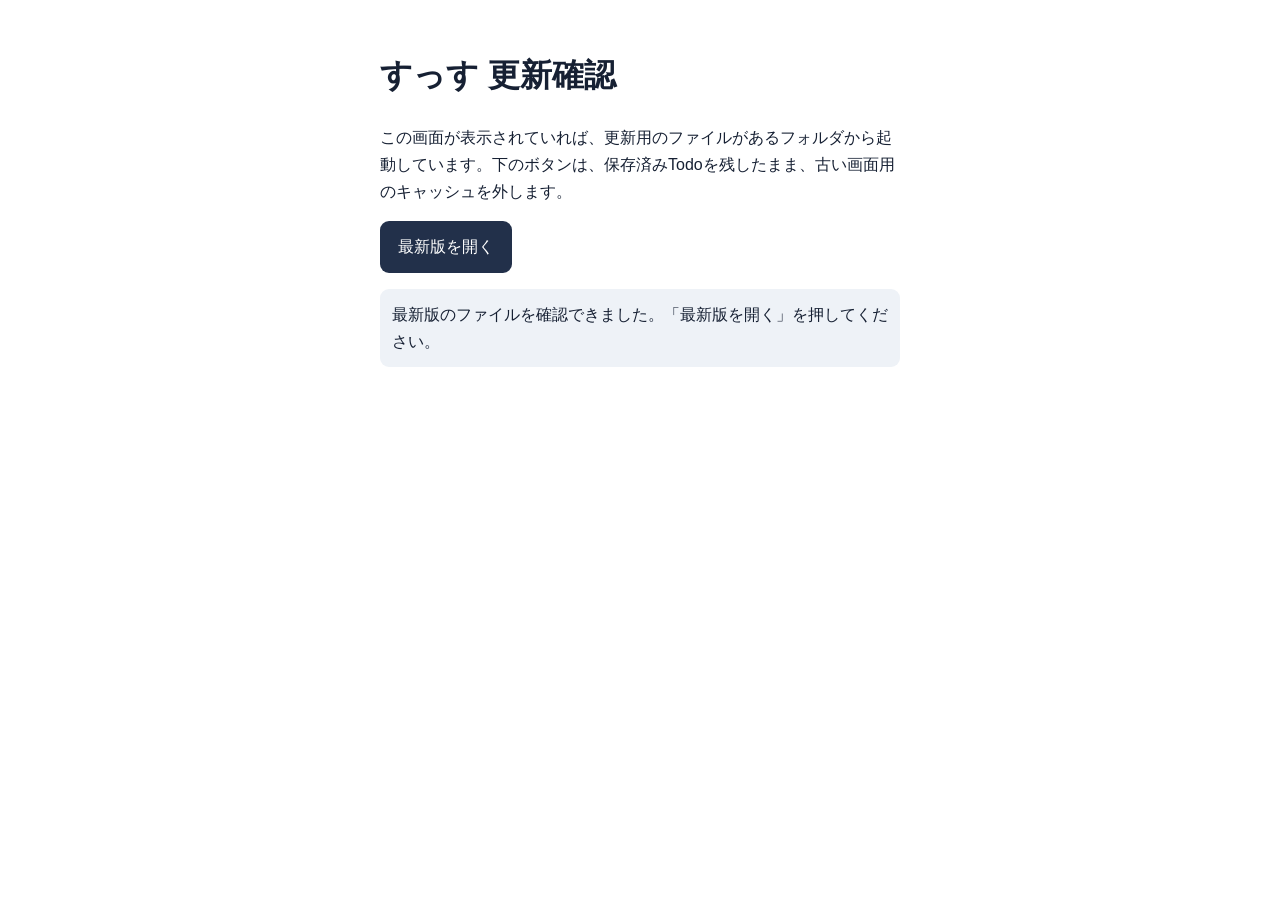
<file: update.html>
<!doctype html>
<html lang="ja">
<head>
  <meta charset="utf-8">
  <meta name="viewport" content="width=device-width, initial-scale=1">
  <title>すっす 更新確認</title>
  <style>
    body { font-family: -apple-system, BlinkMacSystemFont, "Segoe UI", sans-serif; max-width: 520px; margin: 48px auto; padding: 0 20px; color: #162033; line-height: 1.7; }
    button { background: #22304a; color: white; border: 0; border-radius: 9px; padding: 12px 18px; font: inherit; cursor: pointer; }
    button:disabled { opacity: .5; cursor: default; }
    #status { border-radius: 9px; background: #eef2f7; padding: 12px; }
  </style>
</head>
<body>
  <h1>すっす 更新確認</h1>
  <p>この画面が表示されていれば、更新用のファイルがあるフォルダから起動しています。下のボタンは、保存済みTodoを残したまま、古い画面用のキャッシュを外します。</p>
  <button id="updateButton" type="button" disabled>最新版を開く</button>
  <p id="status" role="status">起動中のファイルを確認しています…</p>
  <script>
    const button = document.getElementById("updateButton");
    const status = document.getElementById("status");
    (async () => {
      try {
        const response = await fetch("./sw.js?check=" + Date.now(), { cache: "no-store" });
        const source = await response.text();
        if (!response.ok || !source.includes('sussu-cache-v11')) {
          status.textContent = "古いフォルダから起動しています。サーバーを止め、今回のZIPを展開した sussu-pwa フォルダで起動し直してください。";
          return;
        }
        status.textContent = "最新版のファイルを確認できました。「最新版を開く」を押してください。";
        button.disabled = false;
      } catch (error) {
        status.textContent = "ファイルを確認できません。サーバーが動いているか確かめてください。";
      }
    })();
    button.addEventListener("click", async () => {
      button.disabled = true;
      status.textContent = "表示を更新しています…";
      try {
        if ("serviceWorker" in navigator) {
          const scope = new URL("./", location.href).href;
          for (const registration of await navigator.serviceWorker.getRegistrations()) {
            if (registration.scope === scope) await registration.unregister();
          }
        }
        if ("caches" in window) {
          for (const name of await caches.keys()) {
            if (/^sussu-cache-v\d+$/.test(name)) await caches.delete(name);
          }
        }
        location.replace("./?updated=" + Date.now());
      } catch (error) {
        button.disabled = false;
        status.textContent = "更新できませんでした。ブラウザを閉じて開き直してください。";
      }
    });
  </script>
</body>
</html>
</file>
